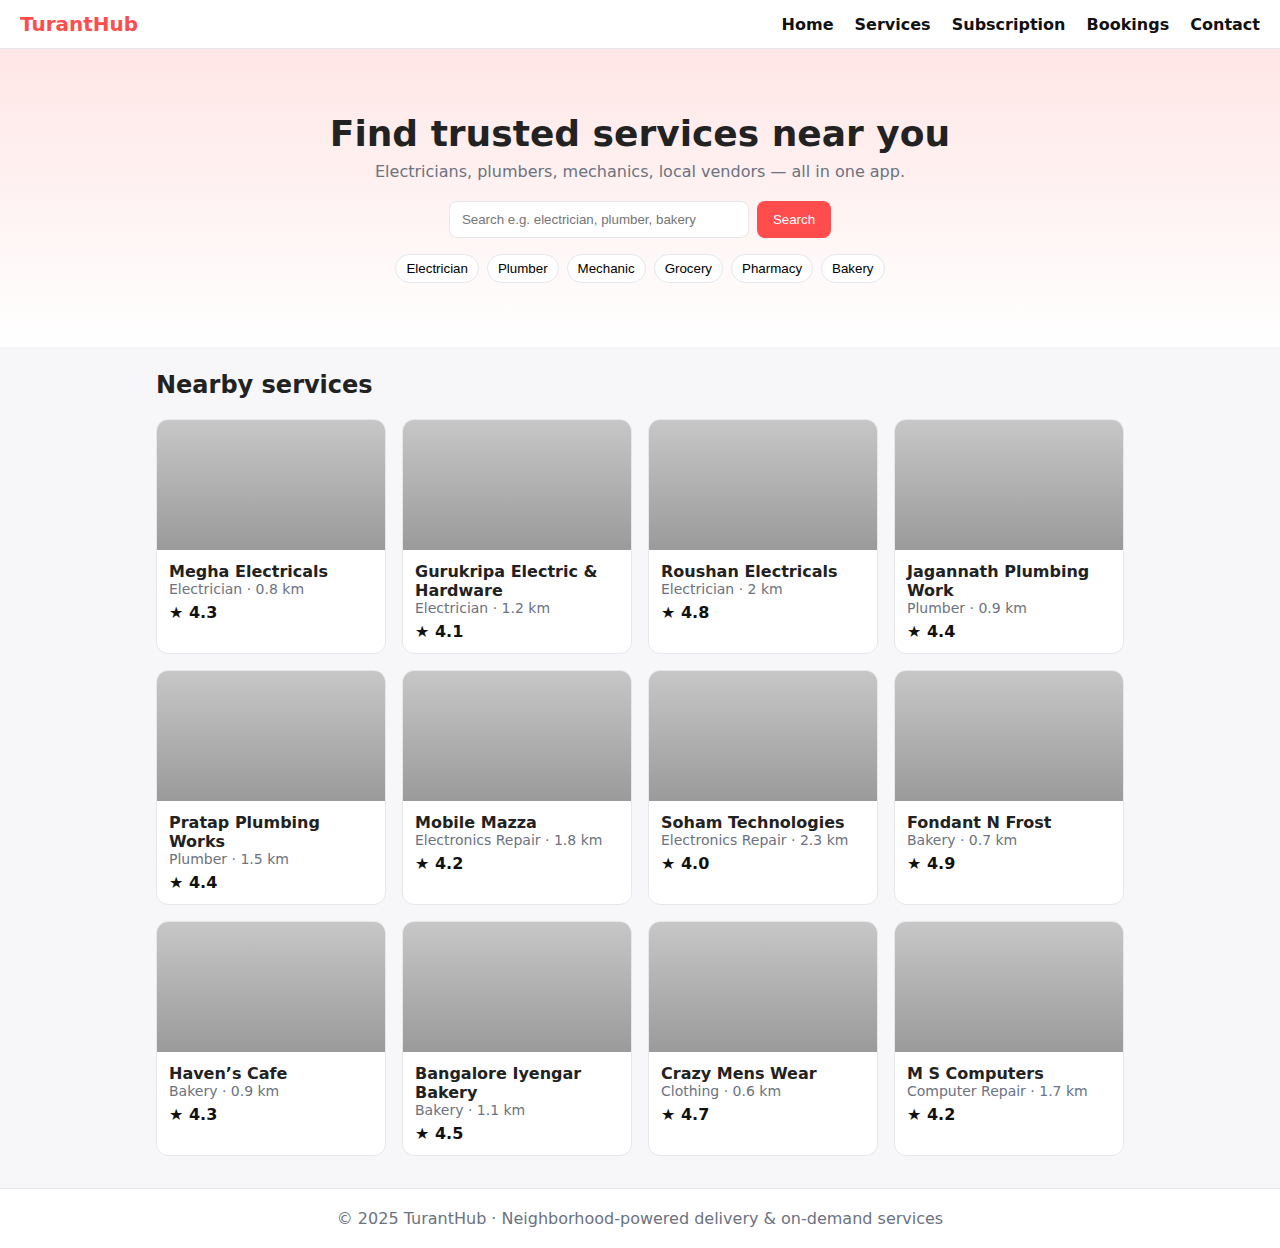
<file: index.html>
<!DOCTYPE html>
<html lang="en">
<head>
  <meta charset="UTF-8" />
  <meta name="viewport" content="width=device-width, initial-scale=1.0"/>
  <title>TurantHub – Find Nearby Services</title>
  <link rel="stylesheet" href="styles/main.css"/>
  <link rel="icon" href="data:image/svg+xml,<svg xmlns='http://www.w3.org/2000/svg' viewBox='0 0 100 100'><rect width='100' height='100' fill='%23ff4d4d'/><text x='50' y='58' font-size='56' text-anchor='middle' fill='white' font-family='Arial'>Q</text></svg>">
</head>
<body>
  <header class="nav">
    <div class="nav-left">
      <a class="brand" href="index.html">TurantHub</a>
    </div>
    <nav class="nav-links">
      <a href="index.html">Home</a>
      <a href="services.html">Services</a>
      <a href="subscription.html">Subscription</a>
      <a href="bookings.html">Bookings</a>
      <a href="contact.html">Contact</a>
    </nav>
  </header>

  <section class="hero">
    <h1>Find trusted services near you</h1>
    <p>Electricians, plumbers, mechanics, local vendors — all in one app.</p>
    <div class="hero-search">
      <input id="searchInput" type="text" placeholder="Search e.g. electrician, plumber, bakery"/>
      <button id="searchBtn">Search</button>
    </div>
    <div class="hero-tags" id="quickTags"></div>
  </section>

  <main class="container">
    <h2>Nearby services</h2>
    <div id="cards" class="cards-grid"></div>
  </main>

  <script src="scripts/data.js"></script>
  <script>
    document.addEventListener('DOMContentLoaded', () => {
      const cards = document.getElementById('cards');
      const searchInput = document.getElementById('searchInput');
      const searchBtn = document.getElementById('searchBtn');
      const quickTags = document.getElementById('quickTags');

      const tags = ['Electrician','Plumber','Mechanic','Grocery','Pharmacy','Bakery'];
      tags.forEach(t=>{
        const b = document.createElement('button');
        b.className='chip';
        b.textContent=t;
        b.onclick=()=>{ searchInput.value=t; renderList(t); };
        quickTags.appendChild(b);
      });

      function renderList(query=''){
        const q = query.toLowerCase().trim();
        cards.innerHTML='';
        const list = window.QS_DATA.vendors
          .filter(v => !q || v.category.toLowerCase().includes(q) || v.name.toLowerCase().includes(q) || v.tags.join(' ').toLowerCase().includes(q))
          .slice(0, 12);
        if(list.length===0){ cards.innerHTML = '<div class="empty">No results. Try another keyword.</div>'; return; }
        list.forEach(v=>{
          const card = document.createElement('a');
          card.className='card';
          card.href = `vendor.html?id=${encodeURIComponent(v.id)}`;
          card.innerHTML = `
            <div class="card-img" style="background-image: linear-gradient(0deg, rgba(0,0,0,.3), rgba(0,0,0,.1)), url('${v.image||''}');"></div>
            <div class="card-body">
              <div class="card-title">${v.name}</div>
              <div class="muted">${v.category} · ${v.distance_km} km</div>
              <div class="rating">★ ${v.rating.toFixed(1)}</div>
            </div>
          `;
          cards.appendChild(card);
        });
      }

      renderList('');
      searchBtn.addEventListener('click', ()=> renderList(searchInput.value));
      searchInput.addEventListener('keydown', (e)=>{ if(e.key==='Enter'){ renderList(searchInput.value); }});
    });
  </script>

  <footer class="footer">
    <div>© 2025 TurantHub · Neighborhood‑powered delivery & on‑demand services</div>
  </footer>
  <script src="scripts/app.js"></script>
</body>
</html>
</file>
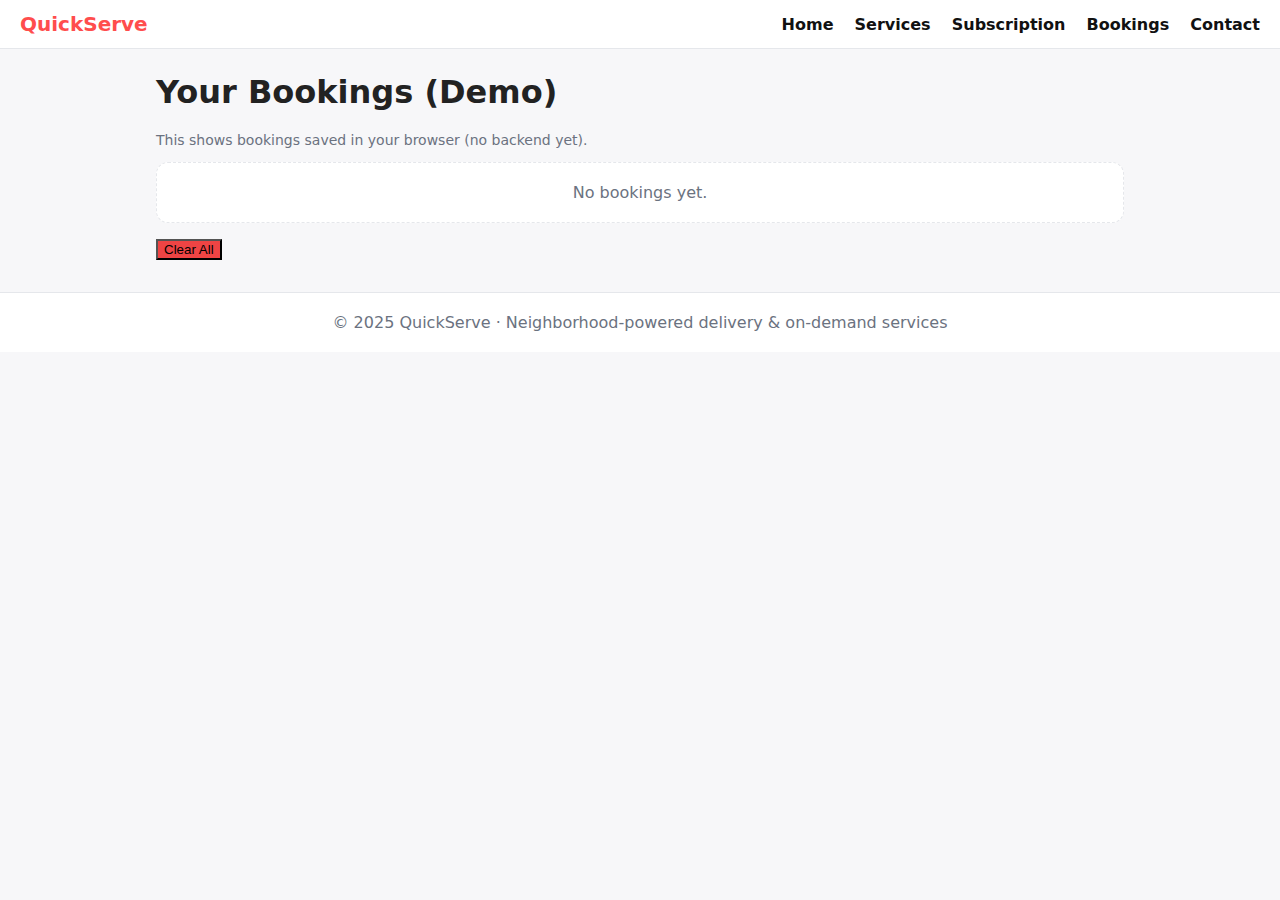
<file: bookings.html>
<!DOCTYPE html>
<html lang="en">
<head>
  <meta charset="UTF-8" />
  <meta name="viewport" content="width=device-width, initial-scale=1.0"/>
  <title>QuickServe – Your Bookings</title>
  <link rel="stylesheet" href="styles/main.css"/>
  <link rel="icon" href="data:image/svg+xml,<svg xmlns='http://www.w3.org/2000/svg' viewBox='0 0 100 100'><rect width='100' height='100' fill='%23ff4d4d'/><text x='50' y='58' font-size='56' text-anchor='middle' fill='white' font-family='Arial'>Q</text></svg>">
</head>
<body>
  <header class="nav">
    <div class="nav-left">
      <a class="brand" href="index.html">QuickServe</a>
    </div>
    <nav class="nav-links">
      <a href="index.html">Home</a>
      <a href="services.html">Services</a>
      <a href="subscription.html">Subscription</a>
      <a href="bookings.html">Bookings</a>
      <a href="contact.html">Contact</a>
    </nav>
  </header>

  <main class="container">
    <h1>Your Bookings (Demo)</h1>
    <p class="muted">This shows bookings saved in your browser (no backend yet).</p>
    <div id="bookingList" class="table"></div>
    <button id="clearBtn" class="danger">Clear All</button>
  </main>

  <script>
    function render(){
      const root = document.getElementById('bookingList');
      const data = JSON.parse(localStorage.getItem('qs_bookings')||'[]');
      if(data.length===0){ root.innerHTML = '<div class="empty">No bookings yet.</div>'; return; }
      const rows = data.map(b=>`
        <div class='row'>
          <div><strong>${b.vendorName||'-'}</strong><div class='muted'>${new Date(b.createdAt).toLocaleString()}</div></div>
          <div>${b.name} · ${b.phone}</div>
          <div class='muted'>${b.address}</div>
          <div>${b.note}</div>
        </div>`).join('');
      root.innerHTML = `<div class='rows'>${rows}</div>`;
    }
    document.addEventListener('DOMContentLoaded', ()=>{
      render();
      document.getElementById('clearBtn').onclick = ()=>{ localStorage.removeItem('qs_bookings'); render(); };
    });
  </script>

  <footer class="footer">
    <div>© 2025 QuickServe · Neighborhood‑powered delivery & on‑demand services</div>
  </footer>
  <script src="scripts/app.js"></script>
</body>
</html>
</file>
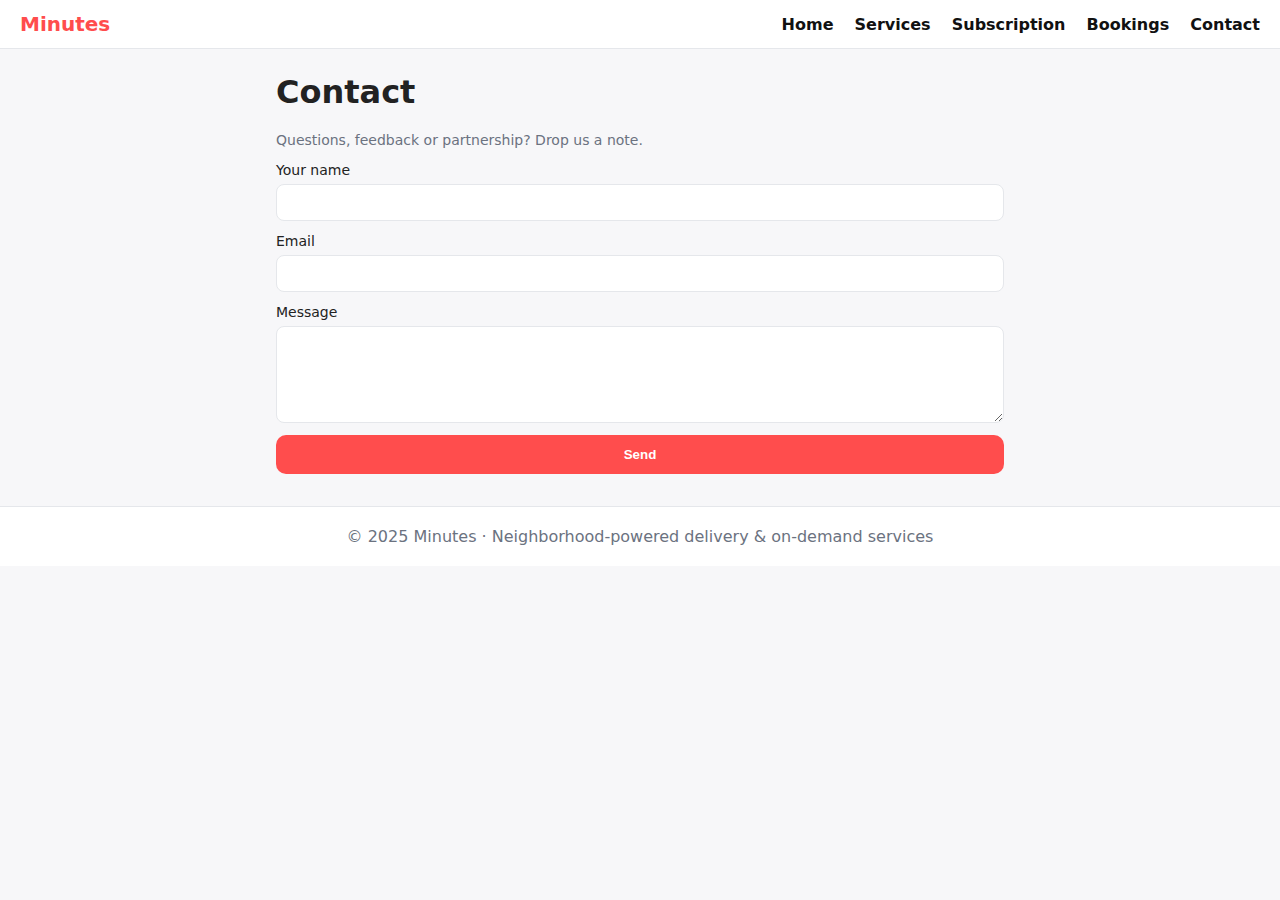
<file: contact.html>
<!DOCTYPE html>
<html lang="en">
<head>
  <meta charset="UTF-8" />
  <meta name="viewport" content="width=device-width, initial-scale=1.0"/>
  <title>Minutes – Contact Us</title>
  <link rel="stylesheet" href="styles/main.css"/>
  <link rel="icon" href="data:image/svg+xml,<svg xmlns='http://www.w3.org/2000/svg' viewBox='0 0 100 100'><rect width='100' height='100' fill='%23ff4d4d'/><text x='50' y='58' font-size='56' text-anchor='middle' fill='white' font-family='Arial'>Q</text></svg>">
</head>
<body>
  <header class="nav">
    <div class="nav-left">
      <a class="brand" href="index.html">Minutes</a>
    </div>
    <nav class="nav-links">
      <a href="index.html">Home</a>
      <a href="services.html">Services</a>
      <a href="subscription.html">Subscription</a>
      <a href="bookings.html">Bookings</a>
      <a href="contact.html">Contact</a>
    </nav>
  </header>

  <main class="container narrow">
    <h1>Contact</h1>
    <p class="muted">Questions, feedback or partnership? Drop us a note.</p>
    <form id="contactForm" class="form">
      <label>Your name<input name="name" required/></label>
      <label>Email<input type="email" name="email" required/></label>
      <label>Message<textarea name="message" rows="5" required></textarea></label>
      <button type="submit">Send</button>
    </form>
    <div id="contactMsg" class="success hidden">Thanks! We received your message (saved locally for demo).</div>
  </main>

  <script>
    document.addEventListener('DOMContentLoaded', ()=>{
      const form = document.getElementById('contactForm');
      const msg = document.getElementById('contactMsg');
      form.addEventListener('submit', (e)=>{
        e.preventDefault();
        const data = Object.fromEntries(new FormData(form).entries());
        const list = JSON.parse(localStorage.getItem('qs_contacts')||'[]');
        list.push({...data, createdAt: new Date().toISOString()});
        localStorage.setItem('qs_contacts', JSON.stringify(list));
        form.reset();
        msg.classList.remove('hidden');
        setTimeout(()=> msg.classList.add('hidden'), 4000);
      });
    });
  </script>

  <footer class="footer">
    <div>© 2025 Minutes · Neighborhood‑powered delivery & on‑demand services</div>
  </footer>
  <script src="scripts/app.js"></script>
</body>
</html>
</file>
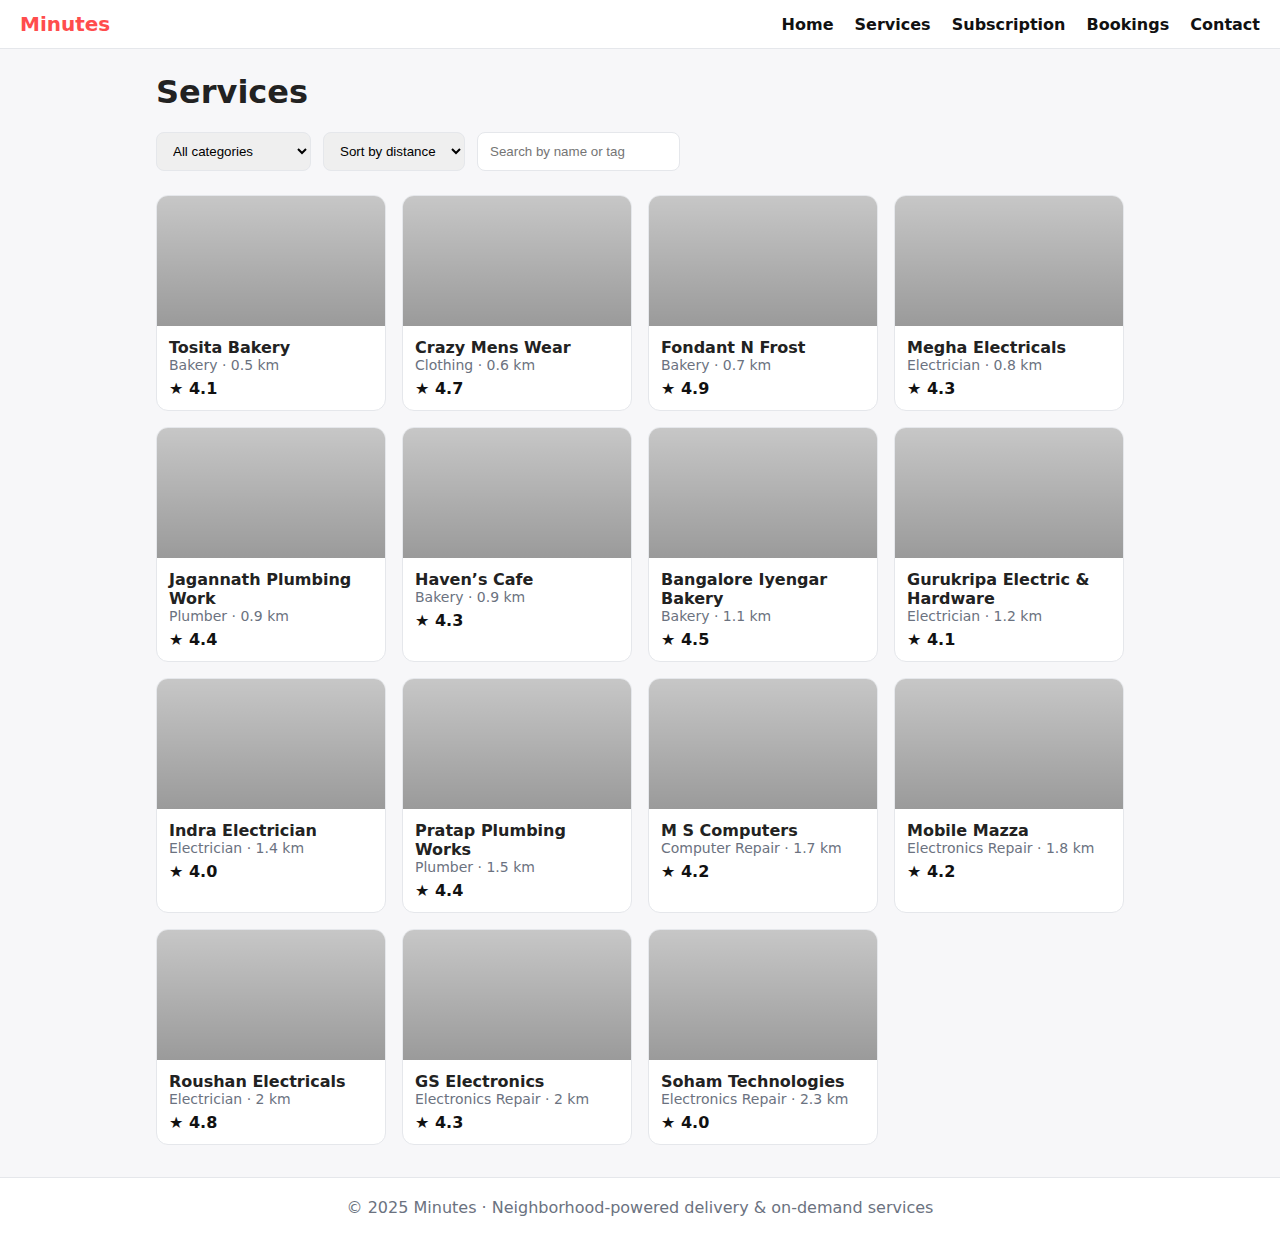
<file: services.html>
<!DOCTYPE html>
<html lang="en">
<head>
  <meta charset="UTF-8" />
  <meta name="viewport" content="width=device-width, initial-scale=1.0"/>
  <title>Minutes – Browse Services</title>
  <link rel="stylesheet" href="styles/main.css"/>
  <link rel="icon" href="data:image/svg+xml,<svg xmlns='http://www.w3.org/2000/svg' viewBox='0 0 100 100'><rect width='100' height='100' fill='%23ff4d4d'/><text x='50' y='58' font-size='56' text-anchor='middle' fill='white' font-family='Arial'>Q</text></svg>">
</head>
<body>
  <header class="nav">
    <div class="nav-left">
      <a class="brand" href="index.html">Minutes</a>
    </div>
    <nav class="nav-links">
      <a href="index.html">Home</a>
      <a href="services.html">Services</a>
      <a href="subscription.html">Subscription</a>
      <a href="bookings.html">Bookings</a>
      <a href="contact.html">Contact</a>
    </nav>
  </header>

  <main class="container">
    <h1>Services</h1>
    <div class="filters">
      <select id="categoryFilter">
        <option value="">All categories</option>
      </select>
      <select id="sortBy">
        <option value="distance">Sort by distance</option>
        <option value="rating">Sort by rating</option>
      </select>
      <input id="textFilter" type="text" placeholder="Search by name or tag"/>
    </div>
    <div id="serviceGrid" class="cards-grid"></div>
  </main>

  <script src="scripts/data.js"></script>
  <script>
    document.addEventListener('DOMContentLoaded', ()=>{
      const grid = document.getElementById('serviceGrid');
      const categoryFilter = document.getElementById('categoryFilter');
      const sortBy = document.getElementById('sortBy');
      const textFilter = document.getElementById('textFilter');
      const cats = [...new Set(window.QS_DATA.vendors.map(v=>v.category))];
      cats.forEach(c=>{
        const o=document.createElement('option'); o.value=c; o.textContent=c; categoryFilter.appendChild(o);
      });
      function render(){
        let list=[...window.QS_DATA.vendors];
        const q = textFilter.value.toLowerCase().trim();
        const cat = categoryFilter.value;
        if(cat) list = list.filter(v=>v.category===cat);
        if(q) list = list.filter(v => v.name.toLowerCase().includes(q) || v.tags.join(' ').toLowerCase().includes(q));
        if(sortBy.value==='rating'){ list.sort((a,b)=>b.rating-a.rating); } else { list.sort((a,b)=>a.distance_km-b.distance_km); }
        grid.innerHTML='';
        list.forEach(v=>{
          const el = document.createElement('a');
          el.className='card';
          el.href = `vendor.html?id=${encodeURIComponent(v.id)}`;
          el.innerHTML = `
            <div class="card-img" style="background-image: linear-gradient(0deg, rgba(0,0,0,.3), rgba(0,0,0,.1)), url('${v.image||''}');"></div>
            <div class="card-body">
              <div class="card-title">${v.name}</div>
              <div class="muted">${v.category} · ${v.distance_km} km</div>
              <div class="rating">★ ${v.rating.toFixed(1)}</div>
            </div>`;
          grid.appendChild(el);
        });
      }
      categoryFilter.onchange = render;
      sortBy.onchange = render;
      textFilter.oninput = render;
      render();
    });
  </script>

  <footer class="footer">
    <div>© 2025 Minutes · Neighborhood‑powered delivery & on‑demand services</div>
  </footer>
  <script src="scripts/app.js"></script>
</body>
</html>
</file>
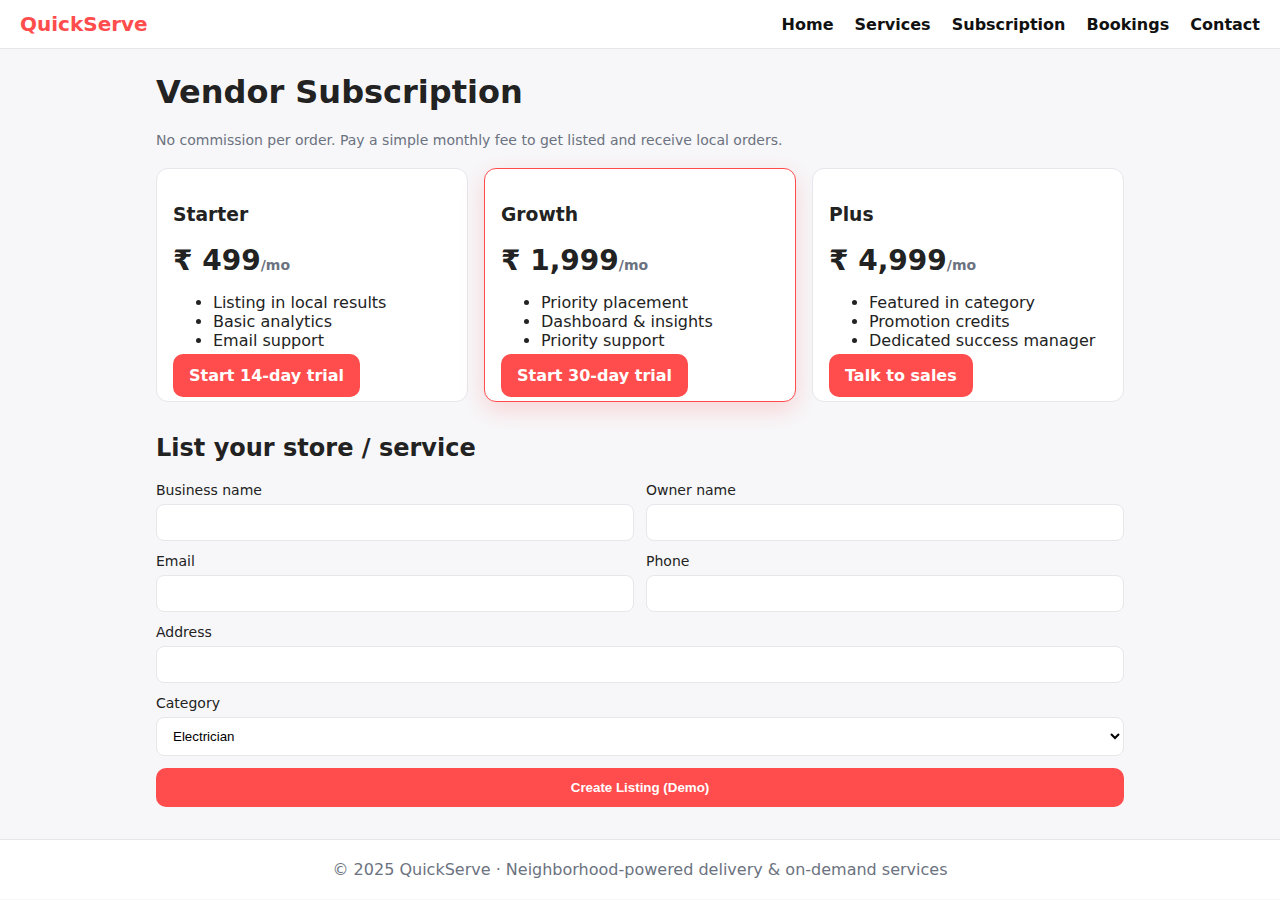
<file: subscription.html>
<!DOCTYPE html>
<html lang="en">
<head>
  <meta charset="UTF-8" />
  <meta name="viewport" content="width=device-width, initial-scale=1.0"/>
  <title>QuickServe – Vendor Subscription</title>
  <link rel="stylesheet" href="styles/main.css"/>
  <link rel="icon" href="data:image/svg+xml,<svg xmlns='http://www.w3.org/2000/svg' viewBox='0 0 100 100'><rect width='100' height='100' fill='%23ff4d4d'/><text x='50' y='58' font-size='56' text-anchor='middle' fill='white' font-family='Arial'>Q</text></svg>">
</head>
<body>
  <header class="nav">
    <div class="nav-left">
      <a class="brand" href="index.html">QuickServe</a>
    </div>
    <nav class="nav-links">
      <a href="index.html">Home</a>
      <a href="services.html">Services</a>
      <a href="subscription.html">Subscription</a>
      <a href="bookings.html">Bookings</a>
      <a href="contact.html">Contact</a>
    </nav>
  </header>

  <main class="container">
    <h1>Vendor Subscription</h1>
    <p class="muted">No commission per order. Pay a simple monthly fee to get listed and receive local orders.</p>

    <div class="pricing">
      <div class="price-card">
        <h3>Starter</h3>
        <div class="price">₹ 499<span>/mo</span></div>
        <ul>
          <li>Listing in local results</li>
          <li>Basic analytics</li>
          <li>Email support</li>
        </ul>
        <a href="#signup" class="btn">Start 14‑day trial</a>
      </div>
      <div class="price-card featured">
        <h3>Growth</h3>
        <div class="price">₹ 1,999<span>/mo</span></div>
        <ul>
          <li>Priority placement</li>
          <li>Dashboard & insights</li>
          <li>Priority support</li>
        </ul>
        <a href="#signup" class="btn">Start 30‑day trial</a>
      </div>
      <div class="price-card">
        <h3>Plus</h3>
        <div class="price">₹ 4,999<span>/mo</span></div>
        <ul>
          <li>Featured in category</li>
          <li>Promotion credits</li>
          <li>Dedicated success manager</li>
        </ul>
        <a href="#signup" class="btn">Talk to sales</a>
      </div>
    </div>

    <section id="signup" class="signup">
      <h2>List your store / service</h2>
      <form id="subscribeForm" class="form">
        <div class="grid">
          <label>Business name<input name="business" required/></label>
          <label>Owner name<input name="owner" required/></label>
        </div>
        <div class="grid">
          <label>Email<input type="email" name="email" required/></label>
          <label>Phone<input name="phone" required/></label>
        </div>
        <label>Address<input name="address" required/></label>
        <label>Category
          <select name="category" required>
            <option>Electrician</option>
            <option>Plumber</option>
            <option>Mechanic</option>
            <option>Grocery</option>
            <option>Pharmacy</option>
            <option>Bakery</option>
          </select>
        </label>
        <button type="submit">Create Listing (Demo)</button>
      </form>
      <div id="subMsg" class="success hidden">Thanks! Your demo listing is saved locally.</div>
    </section>
  </main>

  <script src="scripts/data.js"></script>
  <script>
    document.addEventListener('DOMContentLoaded', ()=>{
      const form = document.getElementById('subscribeForm');
      const msg = document.getElementById('subMsg');
      form.addEventListener('submit', (e)=>{
        e.preventDefault();
        const data = Object.fromEntries(new FormData(form).entries());
        // save as a new vendor in localStorage demo db
        const vendors = JSON.parse(localStorage.getItem('qs_vendors_custom')||'[]');
        const newVendor = {
          id: 'cus_' + Date.now(),
          name: data.business,
          category: data.category,
          rating: 4.5,
          distance_km: 1.2,
          tags: ['new','local'],
          description: `Listed by ${data.owner}. Address: ${data.address}.`,
          image: ''
        };
        vendors.push(newVendor);
        localStorage.setItem('qs_vendors_custom', JSON.stringify(vendors));
        form.reset();
        msg.classList.remove('hidden');
        setTimeout(()=> msg.classList.add('hidden'), 4000);
      });
    });
  </script>

  <footer class="footer">
    <div>© 2025 QuickServe · Neighborhood‑powered delivery & on‑demand services</div>
  </footer>
  <script src="scripts/app.js"></script>
</body>
</html>
</file>
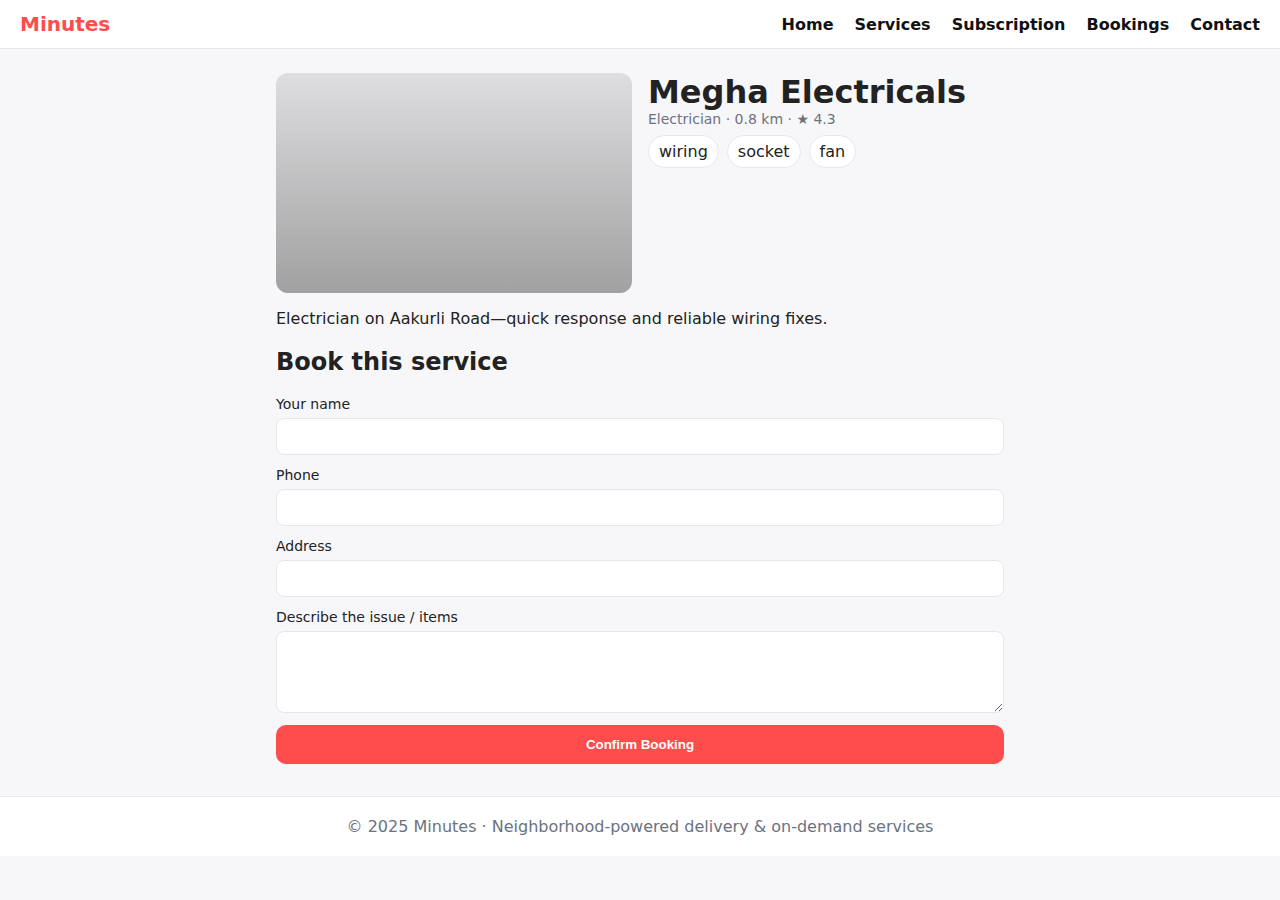
<file: vendor.html>
<!DOCTYPE html>
<html lang="en">
<head>
  <meta charset="UTF-8" />
  <meta name="viewport" content="width=device-width, initial-scale=1.0"/>
  <title>Minutes – Service Provider</title>
  <link rel="stylesheet" href="styles/main.css"/>
  <link rel="icon" href="data:image/svg+xml,<svg xmlns='http://www.w3.org/2000/svg' viewBox='0 0 100 100'><rect width='100' height='100' fill='%23ff4d4d'/><text x='50' y='58' font-size='56' text-anchor='middle' fill='white' font-family='Arial'>Q</text></svg>">
</head>
<body>
  <header class="nav">
    <div class="nav-left">
      <a class="brand" href="index.html">Minutes</a>
    </div>
    <nav class="nav-links">
      <a href="index.html">Home</a>
      <a href="services.html">Services</a>
      <a href="subscription.html">Subscription</a>
      <a href="bookings.html">Bookings</a>
      <a href="contact.html">Contact</a>
    </nav>
  </header>

  <main class="container narrow">
    <div id="vendorProfile" class="vendor"></div>
    <section class="booking">
      <h2>Book this service</h2>
      <form id="bookingForm" class="form">
        <label>Your name<input name="name" required /></label>
        <label>Phone<input name="phone" required /></label>
        <label>Address<input name="address" required /></label>
        <label>Describe the issue / items<textarea name="note" rows="4" required></textarea></label>
        <button type="submit">Confirm Booking</button>
      </form>
      <div id="bookingMsg" class="success hidden">Booking confirmed! The provider will contact you shortly.</div>
    </section>
  </main>

  <script src="scripts/data.js"></script>
  <script>
    function getParam(name){
      const url = new URL(window.location.href);
      return url.searchParams.get(name);
    }
    document.addEventListener('DOMContentLoaded', ()=>{
      const id = getParam('id');
      const v = window.QS_DATA.vendors.find(x=>String(x.id)===String(id)) || window.QS_DATA.vendors[0];
      const wrap = document.getElementById('vendorProfile');
      wrap.innerHTML = `
        <div class="vendor-hero">
          <div class="vendor-img" style="background-image: linear-gradient(0deg, rgba(0,0,0,.35), rgba(0,0,0,.1)), url('${v.image||''}');"></div>
          <div class="vendor-meta">
            <h1>${v.name}</h1>
            <div class="muted">${v.category} · ${v.distance_km} km · ★ ${v.rating.toFixed(1)}</div>
            <div class="tags">${v.tags.map(t=>`<span class='chip'>${t}</span>`).join(' ')}</div>
          </div>
        </div>
        <p class="desc">${v.description}</p>
      `;

      const form = document.getElementById('bookingForm');
      const msg = document.getElementById('bookingMsg');
      form.addEventListener('submit', (e)=>{
        e.preventDefault();
        const data = Object.fromEntries(new FormData(form).entries());
        const booking = { ...data, vendorId: v.id, vendorName: v.name, createdAt: new Date().toISOString() };
        const existing = JSON.parse(localStorage.getItem('qs_bookings')||'[]');
        existing.push(booking);
        localStorage.setItem('qs_bookings', JSON.stringify(existing));
        form.reset();
        msg.classList.remove('hidden');
        setTimeout(()=> msg.classList.add('hidden'), 4000);
      });
    });
  </script>

  <footer class="footer">
    <div>© 2025 Minutes · Neighborhood‑powered delivery & on‑demand services</div>
  </footer>
  <script src="scripts/app.js"></script>
</body>
</html>
</file>
<file: styles/main.css>
:root {
  --brand: #ff4d4d;
  --bg: #f7f7f9;
  --text: #222;
  --muted: #6b7280;
  --card: #fff;
  --border: #e5e7eb;
  --success: #14b8a6;
  --danger: #ef4444;
}

* { box-sizing: border-box; }
html, body { margin: 0; padding: 0; font-family: system-ui, -apple-system, Segoe UI, Roboto, Arial, sans-serif; color: var(--text); background: var(--bg); }

.nav { position: sticky; top: 0; z-index: 20; background: #fff; border-bottom: 1px solid var(--border); display: flex; align-items: center; justify-content: space-between; padding: 12px 20px; }
.brand { font-weight: 700; color: var(--brand); text-decoration: none; font-size: 20px; }
.nav-links a { margin-left: 16px; text-decoration: none; color: #111; font-weight: 600; }
.nav-links a:hover { color: var(--brand); }

.hero { text-align: center; padding: 64px 16px; background: linear-gradient(180deg, #ffe6e6, #fff); }
.hero h1 { font-size: 36px; margin: 0 0 8px; }
.hero p { color: var(--muted); margin: 0 0 20px; }
.hero-search { display: inline-flex; gap: 8px; }
.hero-search input { width: 300px; padding: 10px 12px; border: 1px solid var(--border); border-radius: 8px; }
.hero-search button { background: var(--brand); color: #fff; border: 0; padding: 10px 16px; border-radius: 8px; cursor: pointer; }
.hero-tags { margin-top: 16px; display: flex; gap: 8px; justify-content: center; flex-wrap: wrap; }

.container { max-width: 1000px; margin: 24px auto; padding: 0 16px; }
.container.narrow { max-width: 760px; }

.cards-grid { display: grid; grid-template-columns: repeat(auto-fill, minmax(220px, 1fr)); gap: 16px; }
.card { background: var(--card); border: 1px solid var(--border); border-radius: 12px; overflow: hidden; text-decoration: none; color: inherit; display: block; }
.card:hover { box-shadow: 0 8px 24px rgba(0,0,0,.08); transform: translateY(-1px); }
.card-img { background: #ddd; height: 130px; background-size: cover; background-position: center; }
.card-body { padding: 12px; }
.card-title { font-weight: 700; }
.rating { margin-top: 6px; font-weight: 700; color: #111; }
.muted { color: var(--muted); font-size: 14px; }

.footer { margin-top: 32px; padding: 20px; background: #fff; border-top: 1px solid var(--border); text-align: center; color: var(--muted); }

.filters { display: flex; gap: 12px; margin: 16px 0 24px; }
.filters select, .filters input { padding: 10px 12px; border: 1px solid var(--border); border-radius: 8px; }

.vendor-hero { display: grid; grid-template-columns: 1fr 1fr; gap: 16px; }
.vendor-img { height: 220px; border-radius: 12px; background-size: cover; background-position: center; }
.vendor-meta h1 { margin: 0; }
.tags { margin-top: 8px; display: flex; flex-wrap: wrap; gap: 8px; }

.form { display: grid; gap: 12px; margin-top: 12px; }
.form .grid { display: grid; grid-template-columns: 1fr 1fr; gap: 12px; }
.form label { display: grid; gap: 6px; font-size: 14px; }
.form input, .form textarea, .form select { padding: 10px 12px; border: 1px solid var(--border); border-radius: 8px; background: #fff; }
.form button, .btn { background: var(--brand); color: #fff; border: 0; padding: 12px 16px; border-radius: 10px; cursor: pointer; font-weight: 700; text-decoration: none; text-align: center; }
.success { margin-top: 10px; color: #fff; background: var(--success); padding: 10px 12px; border-radius: 8px; }
.success.hidden { display: none; }
.danger { margin-top: 16px; background: var(--danger); }

.pricing { display: grid; grid-template-columns: repeat(auto-fit, minmax(220px, 1fr)); gap: 16px; margin: 20px 0 32px; }
.price-card { background: #fff; border: 1px solid var(--border); border-radius: 12px; padding: 16px; }
.price-card.featured { border-color: var(--brand); box-shadow: 0 8px 24px rgba(255,77,77,.2); }
.price { font-size: 28px; font-weight: 800; }
.price span { font-size: 14px; color: var(--muted); }

.table .rows { display: grid; gap: 10px; }
.table .row { background: #fff; border: 1px solid var(--border); border-radius: 12px; padding: 12px; display: grid; gap: 6px; }

.chip { padding: 6px 10px; border: 1px solid var(--border); border-radius: 999px; background: #fff; cursor: pointer; }
.empty { text-align: center; color: var(--muted); padding: 20px; border: 1px dashed var(--border); border-radius: 12px; background: #fff; }

@media (max-width: 720px) {
  .vendor-hero { grid-template-columns: 1fr; }
  .form .grid { grid-template-columns: 1fr; }
  .hero-search { width: 100%; justify-content: center; }
  .hero-search input { width: 100%; max-width: 360px; }
}

/* ============================
   Categories Section 
   ============================ */

.services-container {
  display: flex;
  flex-wrap: wrap;
  justify-content: center; /* centers horizontally */
  gap: 1rem;
  margin-top: 1rem;
}

.service-card {
  background: #fff;
  border-radius: 12px;
  padding: 20px;
  text-align: center;
  box-shadow: 0 2px 6px rgba(0,0,0,0.1);
  transition: transform 0.2s;
  cursor: pointer;
  width: 140px;   /* fixed size for uniform look */
}

.service-card:hover {
  transform: translateY(-4px);
}

.service-icon {
  font-size: 2rem;
  margin-bottom: 10px;
}

.categories h2 {
  margin: 32px 0 20px;
  font-size: 24px;
  font-weight: 700;
}
.category-grid {
  display: grid;
  grid-template-columns: repeat(auto-fill, minmax(120px, 1fr));
  gap: 20px;
}
.category-card {
  background: #fff;
  border: 1px solid var(--border);
  border-radius: 12px;
  padding: 16px 8px;
  text-align: center;
  text-decoration: none;
  color: var(--text);
  transition: 0.2s;
  display: flex;
  flex-direction: column;
  align-items: center;
}
.category-img {
  width: 80px;
  height: 80px;
  background: #f9f9f9;
  border-radius: 50%;
  display: flex;
  align-items: center;
  justify-content: center;
  margin-bottom: 10px;
}
.category-card img {
  width: 48px;
  height: 48px;
  object-fit: contain;
}
.category-card span {
  font-size: 14px;
  font-weight: 600;
  color: #111;
  line-height: 1.3;
  margin-top: 4px;
  display: block;
}
.category-card:hover {
  box-shadow: 0 6px 18px rgba(0,0,0,.08);
  transform: translateY(-2px);
}

/* ============================
   Popular Products Section
   ============================ */
.popular h2 {
  margin: 32px 0 16px;
  font-size: 24px;
  font-weight: 700;
}
.scroll-row {
  display: flex;
  gap: 16px;
  overflow-x: auto;
  padding-bottom: 8px;
  scrollbar-width: thin;
}
.scroll-row::-webkit-scrollbar {
  height: 6px;
}
.scroll-row::-webkit-scrollbar-thumb {
  background: var(--border);
  border-radius: 10px;
}
.product-card {
  background: #fff;
  border: 1px solid var(--border);
  border-radius: 12px;
  min-width: 140px;
  flex-shrink: 0;
  padding: 12px;
  text-align: center;
}
.product-card img {
  width: 16px;
  height: 20px;
  object-fit: contain;
  margin-bottom: 8px;
}
.product-card p {
  font-size: 14px;
  font-weight: 600;
  margin: 0;
}
.product-card span {
  font-size: 14px;
  color: var(--brand);
  font-weight: 700;
}
/* catorgiresss */

/* Product Sections */
.products {
  padding: 40px 20px;
}

.products h2 {
  font-size: 28px;
  margin-bottom: 20px;
  text-align: center;
  color: #333;
}

/* Grid Layout */
.product-grid {
  display: grid;
  grid-template-columns: repeat(auto-fit, minmax(200px, 1fr));
  gap: 20px;
}

/* Product Card */
.product-card {
  background: #fff;
  border-radius: 12px;
  padding: 15px;
  text-align: center;
  box-shadow: 0px 2px 6px rgba(0,0,0,0.1);
  transition: 0.3s ease;
}

.product-card img {
  width: 100%;
  height: 160px;
  object-fit: contain;
  margin-bottom: 12px;
}

.product-card h3 {
  font-size: 16px;
  margin-bottom: 6px;
  color: #222;
}

.product-card p {
  font-size: 14px;
  font-weight: bold;
  color: #4cafef;
}

/* Hover Effect */
.product-card:hover {
  transform: translateY(-5px);
  box-shadow: 0px 6px 15px rgba(0,0,0,0.15);
}

/* Map Section */
.map-section h2 {
  text-align: center;
  margin-bottom: 20px;
}

#map-container {
  height: 400px;
  border: 1px solid var(--border);
  border-radius: 12px;
  background-color: #e9e5d8;
  background-image: url('https://i.imgur.com/g8vL3hR.jpg'); /* A generic map-like image or placeholder */
  background-size: cover;
  background-position: center;
  margin-bottom: 24px;
}
</file>
